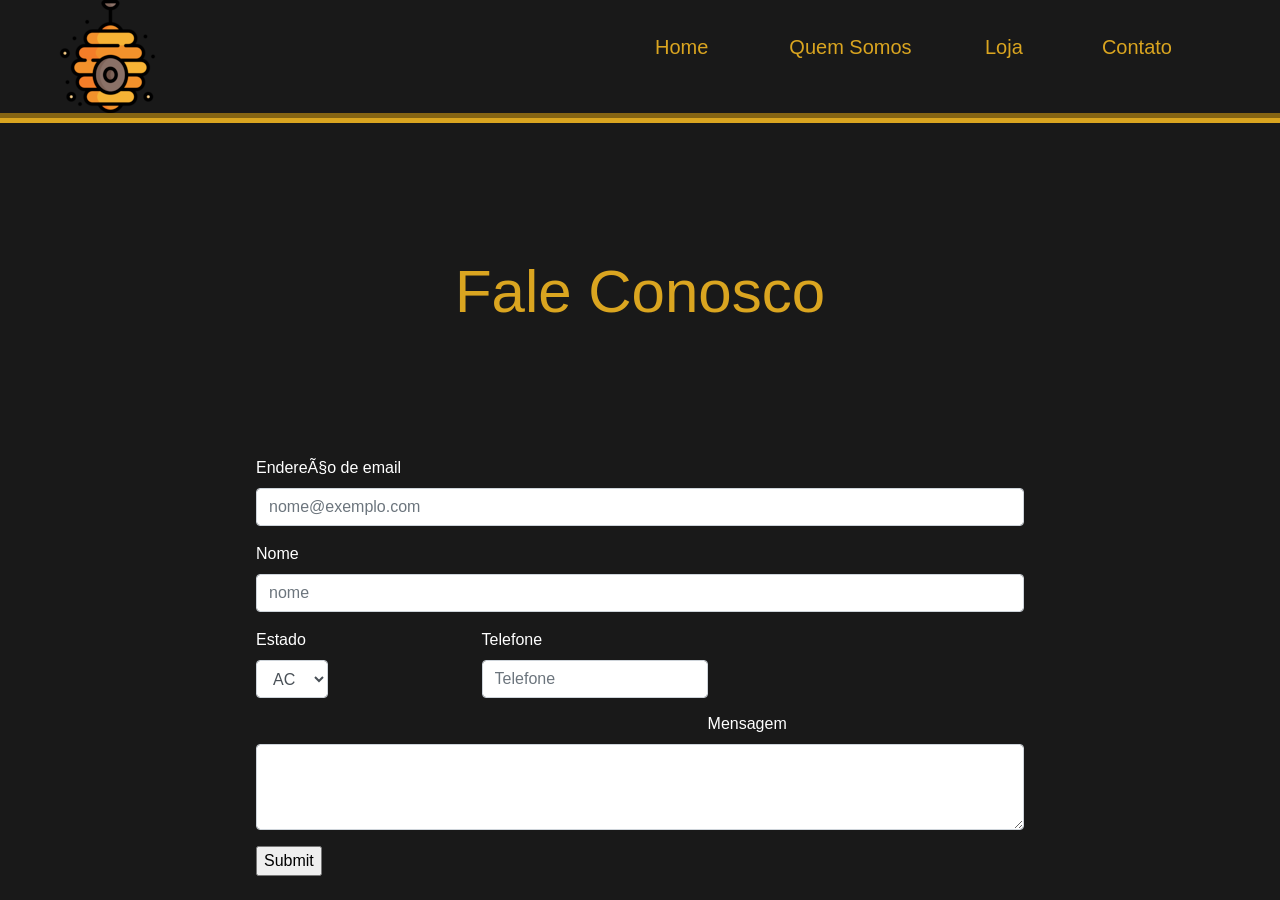
<file: Project-Hive/contato.html>
<html>




	<head>
		<title>
			Hive
		</title>
	
		<link rel='stylesheet'type='text/css' href='cont.css'> 
		<link rel="stylesheet" href="https://stackpath.bootstrapcdn.com/bootstrap/4.1.3/css/bootstrap.min.css" integrity="sha384-MCw98/SFnGE8fJT3GXwEOngsV7Zt27NXFoaoApmYm81iuXoPkFOJwJ8ERdknLPMO" crossorigin="anonymous">
	</head>
	
	
	
	<body class='body'> 
		<header class='header'>
			<div class='cole1 bis'>
				<a href='index.html' class='gamb' >
					<img src='images/icon.png'/></a>
			</div>
			
			<div class='cole'>
				<nav>
					<ul>
					<li class='bis2'><a href='index.html'  >	Home		</a></li></button>
					<li class=' bis2'><a href='about.html'>	  Quem Somos		</a></li></button>
					<li class=' bis2'><a href='lojad.html'>	   Loja			</a></li></button>		
					<li class=' bis2'><a href='contato.html'>	Contato		</a></li></button>
					</ul>
				</nav>
			</div>
		</header>
		
		<h1 class='title'>
			Fale Conosco
		</h1>
		
		
		<form class='form'>
  <div class="form-group">
    <label for="exampleFormControlInput1">Endereço de email</label>
    <input type="email" class="form-control" id="exampleFormControlInput1" placeholder="nome@exemplo.com">
  </div>
  <div class="form-group">
   <label for="exampleFormControlInput1">Nome</label>
    <input type="text" class="form-control" id="exampleFormControlInput1" placeholder="nome">
  </div>
  <div class="form-group kek">
    <label for="exampleFormControlSelect1">Estado</label>
    <select class="form-control" id="exampleFormControlSelect1">
      <option>AC</option>
      <option>AL</option>
      <option>AP</option>
      <option>AM</option>
      <option>BA</option>
	  <option>CE</option>
      <option>DF</option>
      <option>ES</option>
      <option>GO</option>
      <option>MA</option>
	  <option>MT</option>
      <option>MS</option>
      <option>MG</option>
      <option>PA</option>
      <option>PB</option>
	  <option>PR</option>
      <option>PI</option>
      <option>RJ</option>
      <option>RN</option>
      <option>RS</option>
	  <option>RO</option>
      <option>RR</option>
      <option>SC</option>
      <option>SP</option>
      <option>SE</option>
	  <option>TO</option>
 
    </select>
  </div class>
  <div class="form-group kek2">
	 <label for="exampleFormControlInput1">Telefone</label>
    <input type="text" class="form-control" id="exampleFormControlInput1" placeholder="Telefone">
  </div>
  <div class="form-group lal">
    <label for="exampleFormControlTextarea1">Mensagem</label>
    <textarea class="form-control txt" id="exampleFormControlTextarea1" rows="3"></textarea>
  </div>
  
  <div>
	<input type='submit'/>
  </div>
</form>
</file>
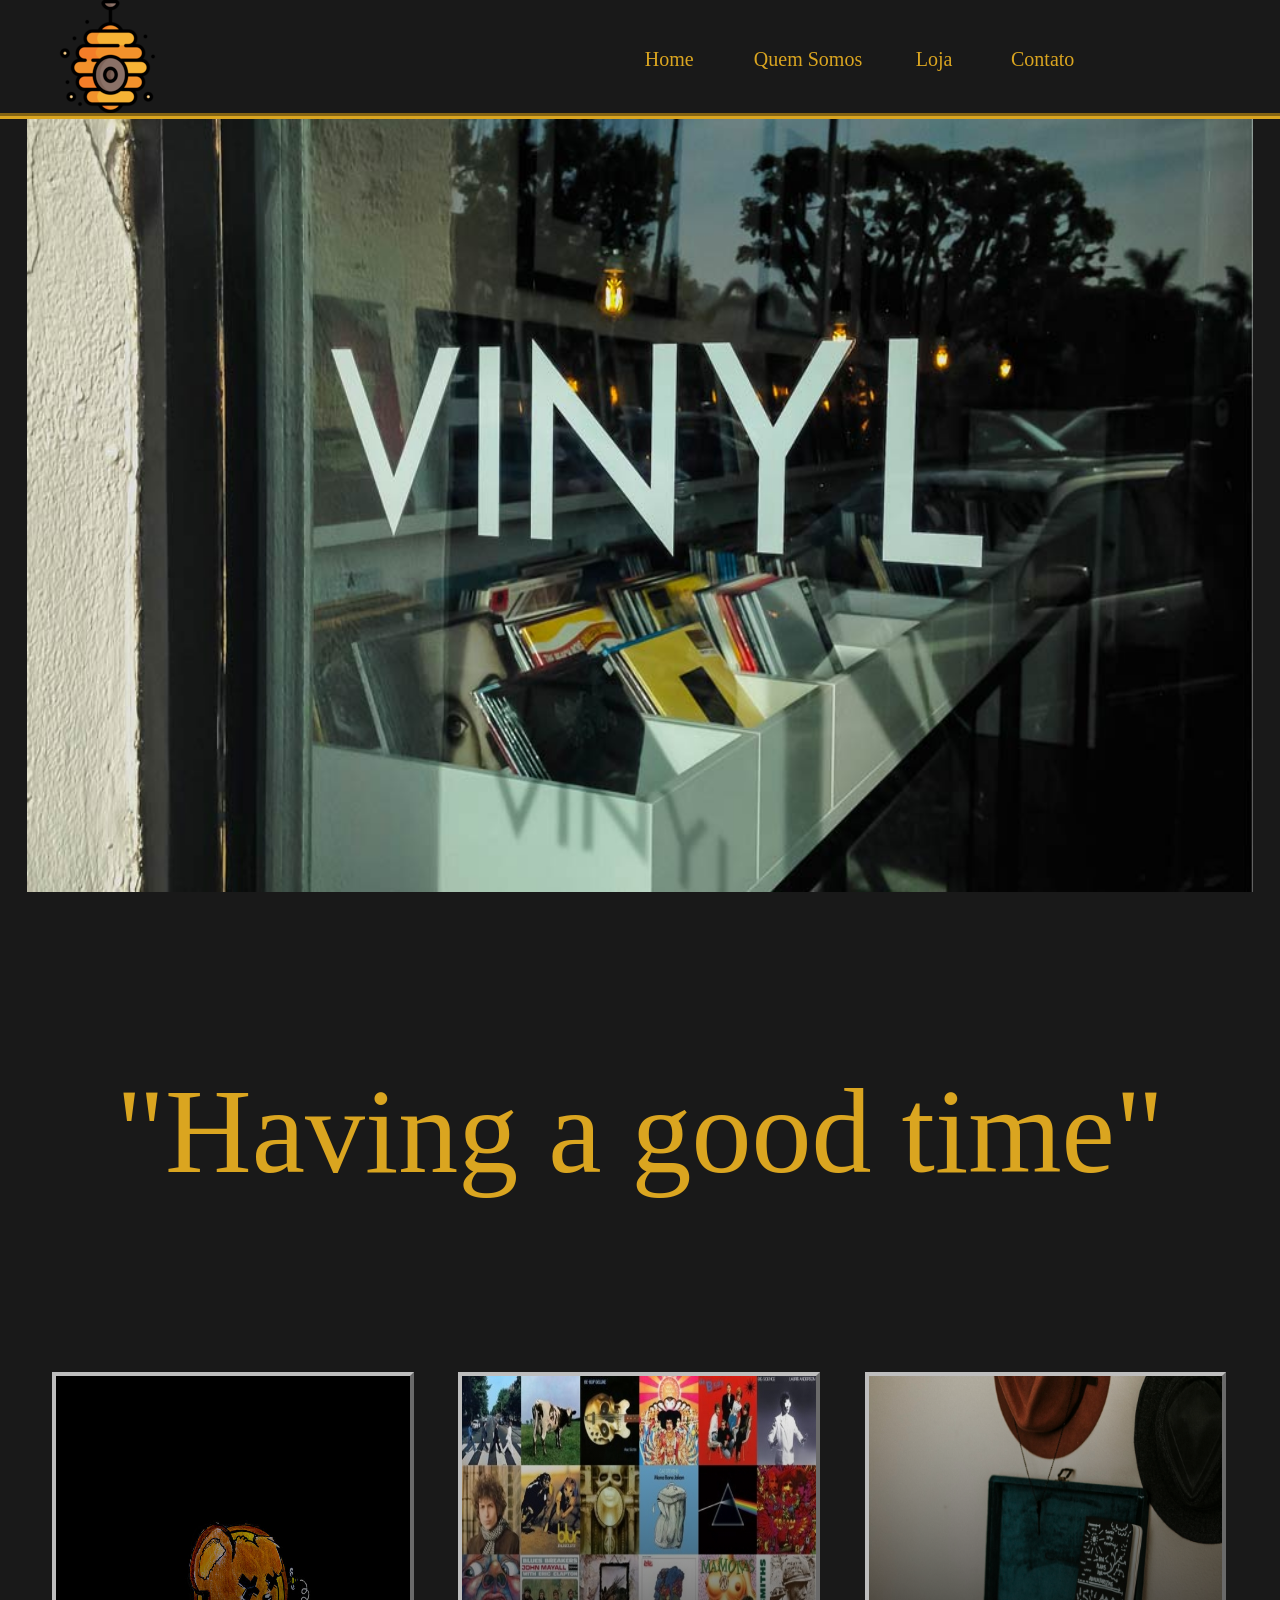
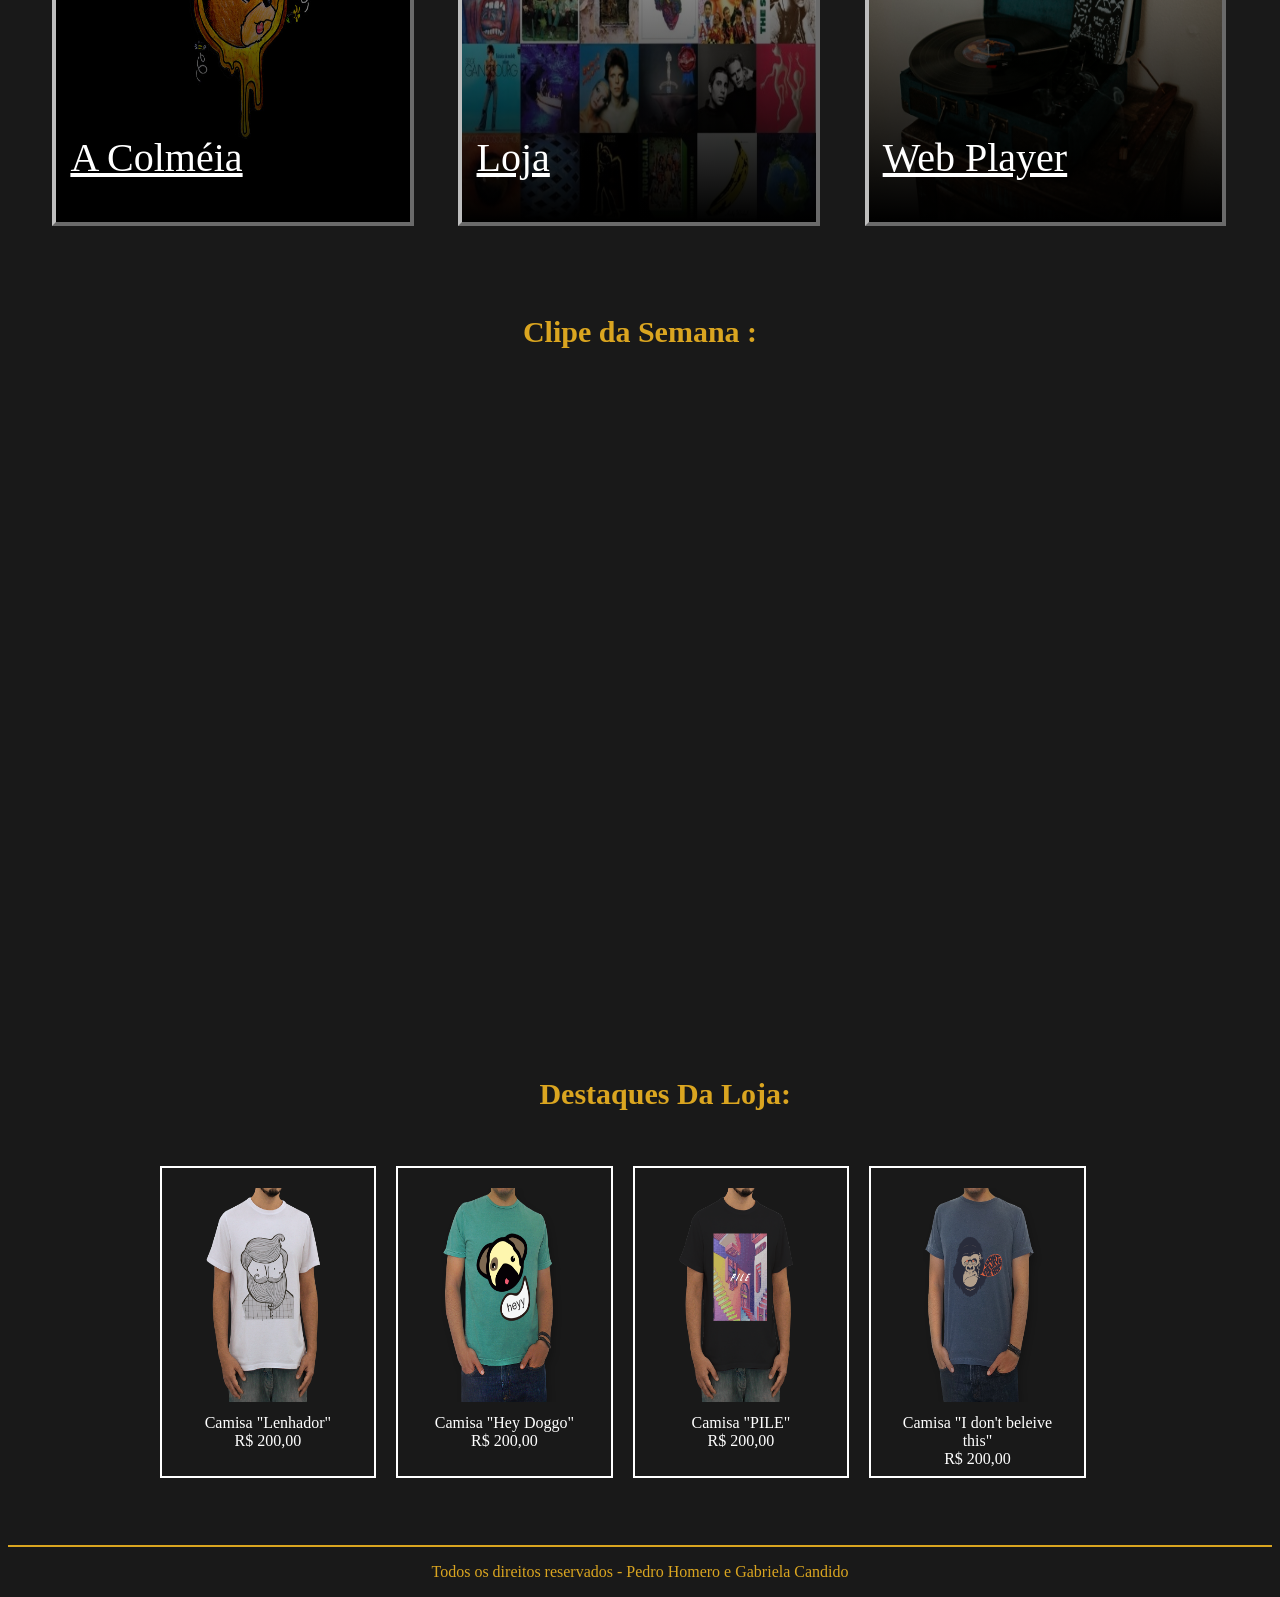
<file: Project-Hive/index .html>
<html>

	<head>
		<title>
			Hive
		</title>
	
		<link rel='stylesheet'type='text/css' href='cssind.css'> 
		
	</head>
	
	<body class='body'> 
		<header class='header'>
			<div class='col1 bis'>
				<a href='index.html' class='gamb' >
					<img src='images/icon.png'/></a>
			</div>
			
			<div class='col'>
				<nav>
					<ul>
					<li class='bis2'><a href='index.html'  >	Home		</a></li></button>
					<li class=' bis2'><a href='about.html'>	  Quem Somos		</a></li></button>
					<li class=' bis2'><a href='lojad.html'>	   Loja			</a></li></button>		
					<li class=' bis2'><a href='contato.html'>	Contato		</a></li></button>
					</ul>
				</nav>
			</div>
		</header>
			
		<section >
			<div class='pow'>
				<img class='pow' src='images/ima1.jpg'/>
			</div>
		</section>

		<section class='sec2'>
			<p>
				"Having a good time"
					
			</p>	
		
		</section>
		<section >
			<div class='col3'>
				
				<img src='images/ima6.jpg' class='mage'/>
				<p class='leg'> A Colméia </p>
				<div class='grad'>
				
				</div>
			</div>
			
			<div class='col3' class='mage'>
				<img src='images/ima7.jpg' class='mage'/>
				<p class='leg'> Loja </p>
				<div class='grad'>
				
				</div>
			</div>
			
			<div class='col3' >
				<img src='images/ima8.jpg' class='mage'/>
				<p class='leg'> Web Player </p>
				<div class='grad'>
				
				</div>
			</div>
			
		</section>

		<div class='title'>
		
		<h2 >
			Clipe da Semana :
		</h2>
		</div>
		<section class='sec4'>
			<div>
				<iframe width="1200" height="560" src="https://www.youtube.com/embed/aYXUB7EFw-s" frameborder="0" allow="accelerometer; autoplay; encrypted-media; gyroscope; picture-in-picture" allowfullscreen></iframe>
			
			</div>
		
		</section>
	
		
		<section class='sec5'>
			
			<div class='title2'> 
				<h2>
					Destaques Da Loja:
				</h2>
			</div>
				<div class='col4s'>
				<a href='lojac.html'>
				<img src='images/cam1.png' class='mage2'/>
				</a>
				Camisa "Lenhador" <br /> R$ 200,00
			</div>
			
			<div class='col4'>
			<a href='lojac.html'>
				<img src='images/cam4.png' class='mage2'/>
				</a>
			
				Camisa "Hey Doggo" <br /> R$ 200,00
			</div>
			
			<div class='col4'>
			<a href='lojac.html'>
				<img src='images/cam3.png' class='mage2'/>
				</a>
				
				Camisa "PILE" <br /> R$ 200,00
			</div>
			<div class='col4'>
			<a href='lojac.html'>
				<img src='images/cam2.png' class='mage2'/>
				</a>
				
				Camisa "I don't beleive this" <br /> R$ 200,00
			</div>
			
		</section>
		
		<footer>
			<p> Todos os direitos reservados - Pedro Homero e Gabriela Candido  </p>
		</footer>
	</body>
	
</html>
</file>
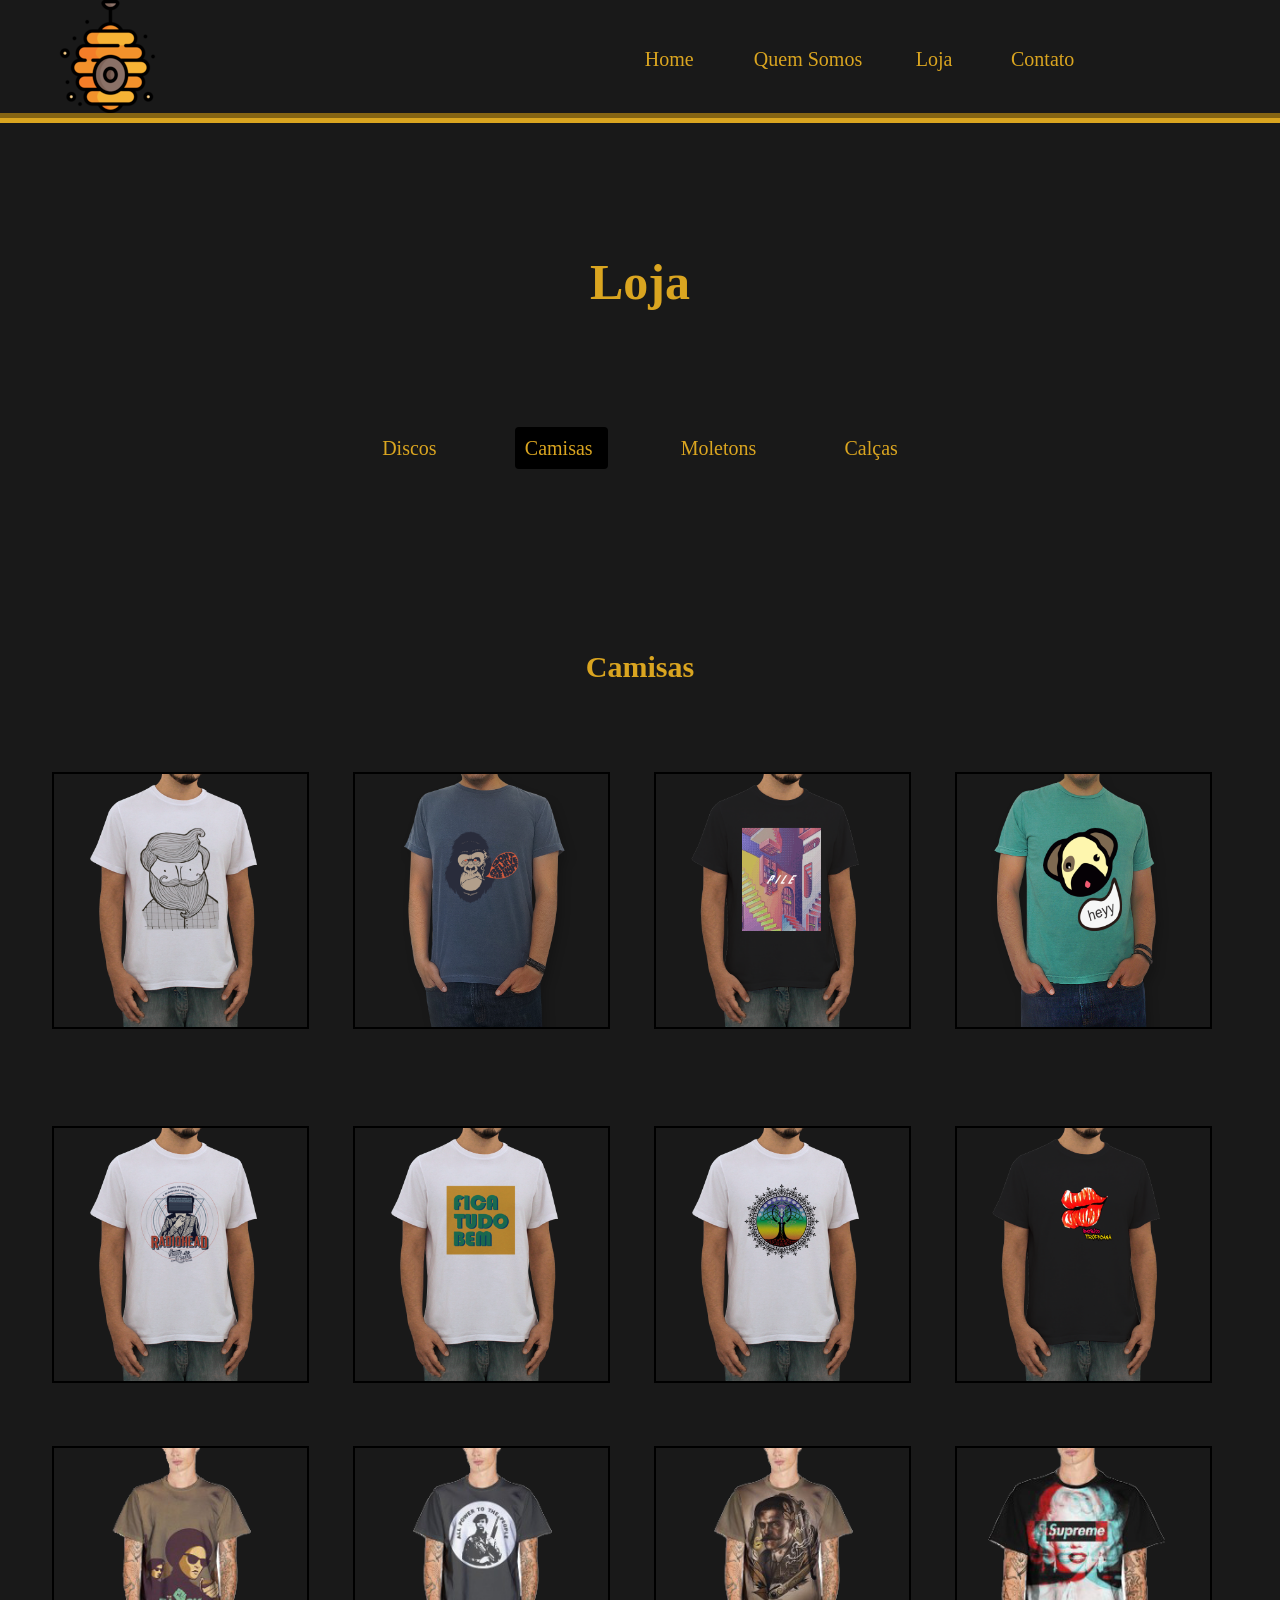
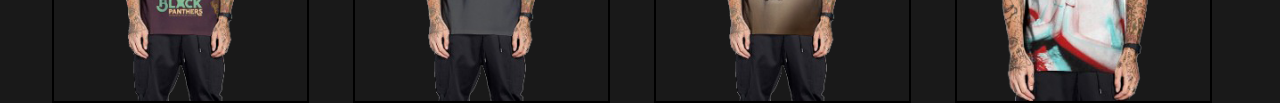
<file: Project-Hive/lojac.html>
<html>




	<head>
		<title>
			Loja
		</title>
		
		<meta charset='utf-8'/>
		<link rel='stylesheet'type='text/css' href='csslojd.css'> 
		
	</head>
	
	
	
	<body class='body'> 
		<header class='header'>
			<div class='col1 bis'>
				<a href='index.html' class='gamb' >
					<img src='images/icon.png'/></a>
			</div>
			
			<div class='col'>
				<nav>
					<ul>
					<li class='bis2'><a href='index.html'  >	Home		</a></li></button>
					<li class=' bis2'><a href='about.html'>	  Quem Somos		</a></li></button>
					<li class=' bis2'><a href='loja.html'>	   Loja			</a></li></button>		
					<li class=' bis2'><a href='contato.html'>	Contato		</a></li></button>
					</ul>
				</nav>
			</div>
		</header>
		
	<h1>
		Loja
	</h1>
		
		
	<section class='menu'>
		<a class='linkep' href ='lojad.html'> Discos </a>
		<a class='link1' href ='lojac.html'> Camisas </a>
		<a class='link' href ='lojam.html'> Moletons </a>
		<a class='link' href ='lojaç.html'> Calças </a>
	</section>
		
		
		
	
	
	<section class='sec2'> 
		<h2 class='title'>
			Camisas
		</h2>
		
		<div class='cold'>
			<img class='capa' src='images/cam1.png'/>
		
		</div>
		<div class='cold'>
			<img class='capa' src='images/cam2.png'/>
		
		</div>
		<div class='cold'>
			<img class='capa' src='images/cam3.png'/>
		
		</div>
		<div class='cold'>
			<img class='capa' src='images/cam4.png'/>
		
		</div>
	
	
	
	
	
	
	</section>
	
	<section class='sec3'> 
		
		<div class='cold'>
			<img class='capa' src='images/cam5.png'/>
		
		</div>
		<div class='cold'>
			<img class='capa' src='images/cam6.png'/>
		
		</div>
		<div class='cold'>
			<img class='capa' src='images/cam7.png'/>
		
		</div>
		<div class='cold'>
			<img class='capa' src='images/cam8.png'/>
		
		</div>
	
	
	
	
	
	
	</section>
	
	<section class='sec3'>
		<div class='cold'>
			<img class='capa' src='images/cam9.png'/>
		
		</div>
		<div class='cold'>
			<img class='capa' src='images/cam10.png'/>
		
		</div>
		<div class='cold'>
			<img class='capa' src='images/cam11.png'/>
		
		</div>
		<div class='cold'>
			<img class='capa' src='images/cam12.png'/>
		
		</div>
	
	
	
	
	
	
	</section>
	
	
</body>
</file>
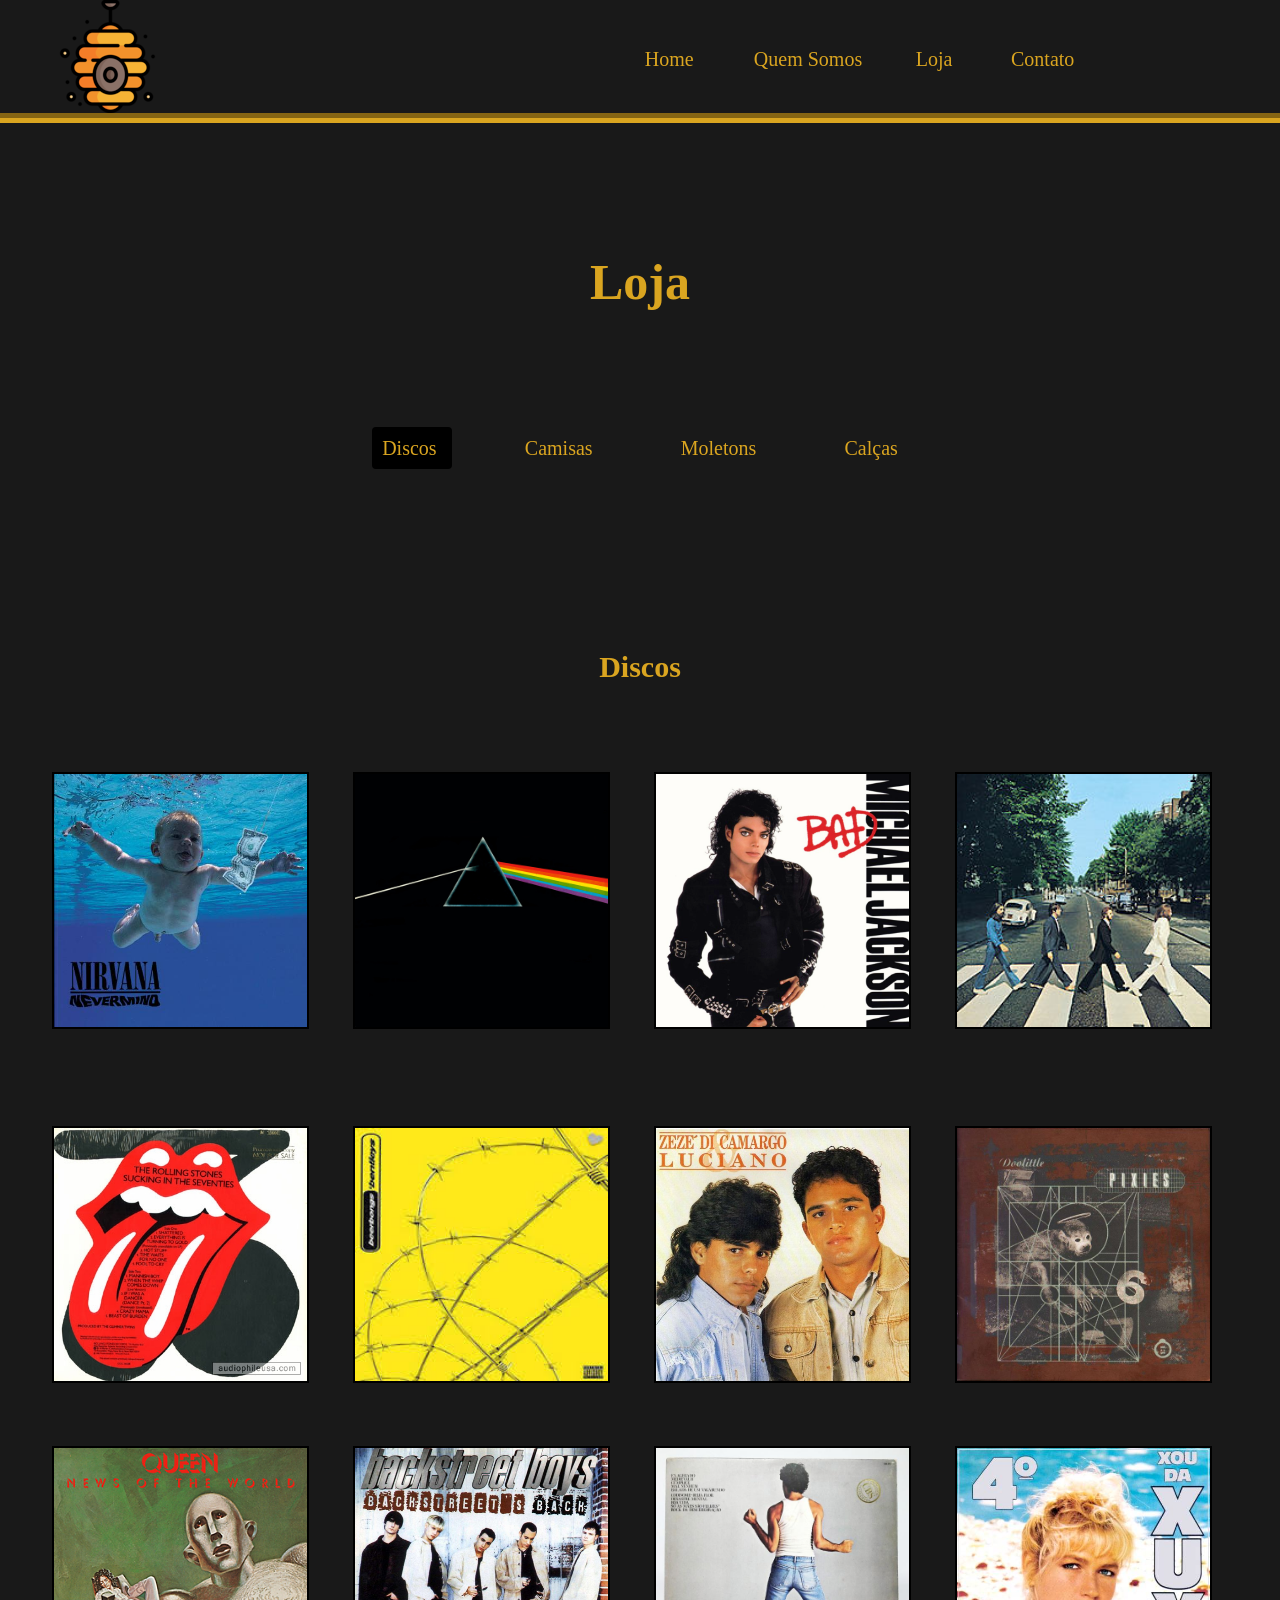
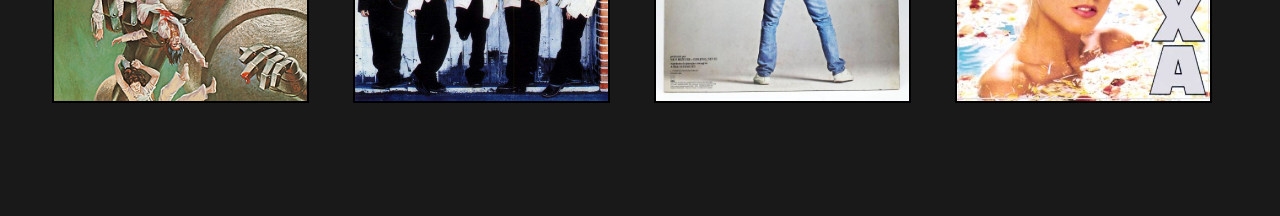
<file: Project-Hive/lojad.html>
<html>




	<head>
		<title>
			Loja
		</title>
		
		<meta charset='utf-8'/>
		<link rel='stylesheet'type='text/css' href='csslojd.css'> 
		
	</head>
	
	
	
	<body class='body'> 
		<header class='header'>
			<div class='col1 bis'>
				<a href='index.html' class='gamb' >
					<img src='images/icon.png'/></a>
			</div>
			
			<div class='col'>
				<nav>
					<ul>
					<li class='bis2'><a href='index.html'  >	Home		</a></li></button>
					<li class=' bis2'><a href='about.html'>	  Quem Somos		</a></li></button>
					<li class=' bis2'><a href='loja.html'>	   Loja			</a></li></button>		
					<li class=' bis2'><a href='contato.html'>	Contato		</a></li></button>
					</ul>
				</nav>
			</div>
		</header>
		
	<h1>
		Loja
	</h1>
		
		
	<section class='menu'>
		<a class='link1' href ='lojad.html'> Discos </a>
		<a class='link' href ='lojac.html'> Camisas </a>
		<a class='link' href ='lojam.html'> Moletons </a>
		<a class='link' href ='lojaç.html'> Calças </a>
	</section>
		
		
		
	
	
	<section class='sec2'> 
		<h2 class='title'>
			Discos
		</h2>
		
		<div class='cold1'>
			<img class='capa' src='images/capa1.jpg'/>
			
		
		</div>
	
		<div class ='grad1'>
		<p class='txt'>
			Nirvana Nevermind - $200
		</p>
		</div>
		<div class='cold'>
			<img class='capa' src='images/capa2.jpg'/>
		
		</div>
		<div class ='grad2'>
		<p class='txt'>
			The Dark side of the Moon - $200
		</p>
			
		</div>
		
		<div class='cold'>
			<img class='capa' src='images/capa3.jpg'/>
		
		</div>
		<div class ='grad3'>
		<p class='txt'>
			bad - $200
		</p>
			
		</div>
		<div class='cold'>
			<img class='capa' src='images/capa4.jpg'/>
		
		</div>
		<div class ='grad4'>
		<p class='txt'>
			Abbey Road - $200
		</p>
			
		</div>
		
	
	
	
	
	
	
	</section>
	
	<section class='sec3'> 
		
		<div class='cold1'>
			<img class='capa' src='images/capa5.jpg'/>
		
		</div>
		<div class ='grad1'>
		<p class='txt'>
			Rolling Stones - $200
		</p>
			
		</div>
		<div class='cold'>
			<img class='capa' src='images/capa6.jpg'/>
		
		</div>
		<div class ='grad2'>
		<p class='txt'>
			Beerbongs e Bentleys - $200
		</p>
			
		</div>
		<div class='cold'>
			<img class='capa' src='images/capa7.jpg'/>
		
		</div>
		<div class ='grad3'>
		<p class='txt'>
			Zeze dicamargo e Luciano - $200
		</p>
			
		</div>
		<div class='cold'>
			<img class='capa' src='images/capa8.jpg'/>
		
		</div>
		<div class ='grad4'>
		<p class='txt'>
			Doolittle - $200
		</p>
			
		</div>
	
	
	
	
	
	
	</section>
	
	<section class='sec2'>
		<div class='cold'>
			<img class='capa' src='images/capa9.png'/>
		
		</div>
		<div class ='grad5'>
		<p class='txt'>
			Queen - $200
		</p>
			
		</div>
		
			
		</div>
		<div class='cold'>
			<img class='capa' src='images/capa10.jpg'/>
		
		</div>
		<div class ='grad6'>
		<p class='txt'>
			Backstreet Boys - $200
		</p>
			
		</div>
		
			
		</div>
		<div class='cold'>
			<img class='capa' src='images/capa11.jpg'/>
		
		</div>
		<div class ='grad7'>
		<p class='txt'>
			Cazuza - $200
		</p>
			
		</div>
		
		<div class='cold'>
			<img class='capa' src='images/capa12.jpg'/>
		
		</div>
		<div class ='grad8'>
		<p class='txt'>
			Xuxa - $200
		</p>
			
		</div>
		
			
	
	
	
	
	
	
	</section>
	
	
</body>
</file>
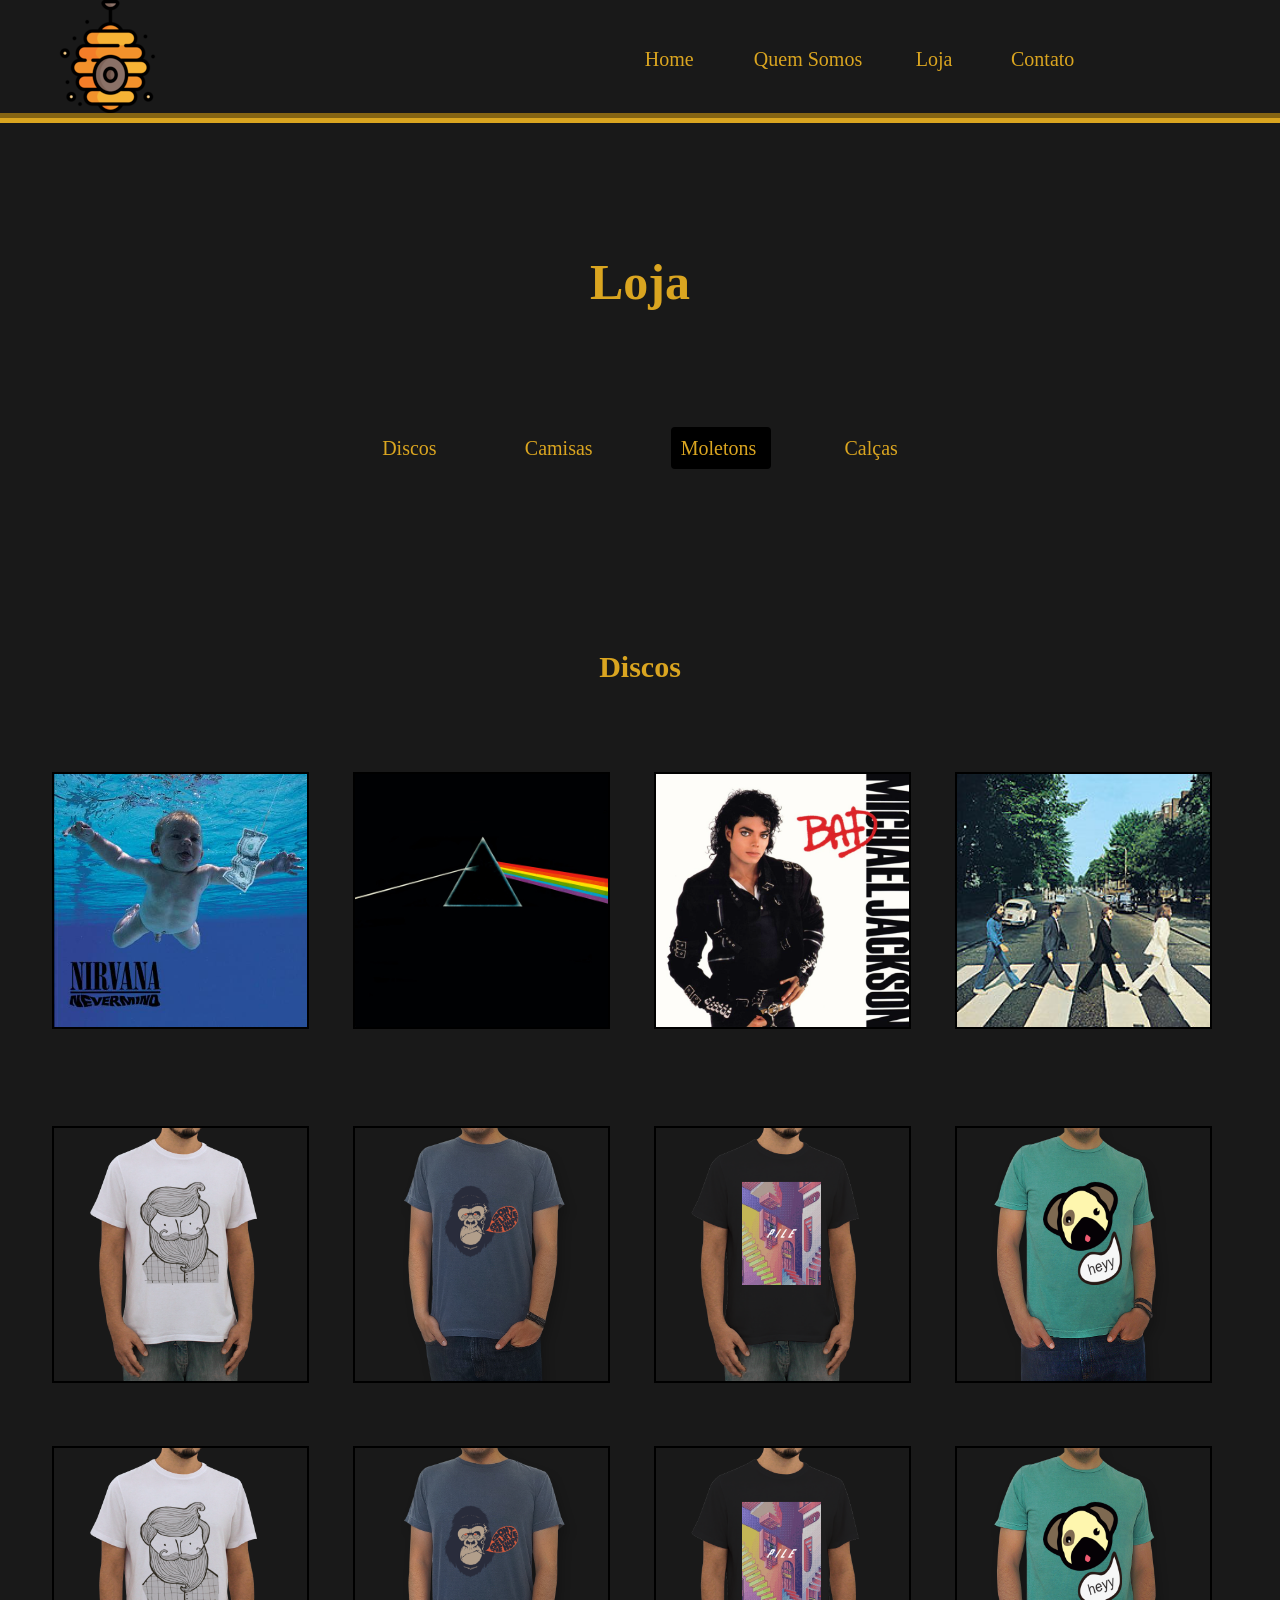
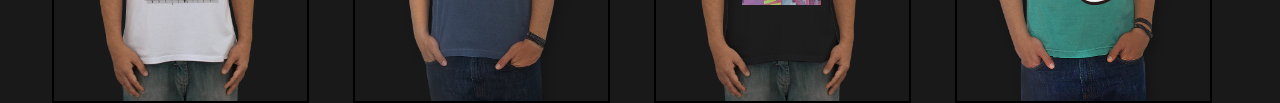
<file: Project-Hive/lojam.html>
<html>




	<head>
		<title>
			Loja
		</title>
		
		<meta charset='utf-8'/>
		<link rel='stylesheet'type='text/css' href='csslojd.css'> 
		
	</head>
	
	
	
	<body class='body'> 
		<header class='header'>
			<div class='col1 bis'>
				<a href='index.html' class='gamb' >
					<img src='images/icon.png'/></a>
			</div>
			
			<div class='col'>
				<nav>
					<ul>
					<li class='bis2'><a href='index.html'  >	Home		</a></li></button>
					<li class=' bis2'><a href='about.html'>	  Quem Somos		</a></li></button>
					<li class=' bis2'><a href='loja.html'>	   Loja			</a></li></button>		
					<li class=' bis2'><a href='contato.html'>	Contato		</a></li></button>
					</ul>
				</nav>
			</div>
		</header>
		
	<h1>
		Loja
	</h1>
		
		
	<section class='menu'>
		<a class='linkep' href ='lojad.html'> Discos </a>
		<a class='linkep' href ='lojac.html'> Camisas </a>
		<a class='link1' href ='lojam.html'> Moletons </a>
		<a class='link' href ='lojaç.html'> Calças </a>
	</section>
		
		
		
	
	
	<section class='sec2'> 
		<h2 class='title'>
			Discos
		</h2>
		
		<div class='cold1'>
			<img class='capa' src='images/capa1.jpg'/>
		
		</div>
		<div class='cold'>
			<img class='capa' src='images/capa2.jpg'/>
		
		</div>
		<div class='cold'>
			<img class='capa' src='images/capa3.jpg'/>
		
		</div>
		<div class='cold'>
			<img class='capa' src='images/capa4.jpg'/>
		
		</div>
	
	
	
	
	
	
	</section>
	
	<section class='sec3'> 
		
		<div class='cold1'>
			<img class='capa' src='images/cam1.png'/>
		
		</div>
		<div class='cold'>
			<img class='capa' src='images/cam2.png'/>
		
		</div>
		<div class='cold'>
			<img class='capa' src='images/cam3.png'/>
		
		</div>
		<div class='cold'>
			<img class='capa' src='images/cam4.png'/>
		
		</div>
	
	
	
	
	
	
	</section>
	
	<section class='sec3'>
		<div class='cold1'>
			<img class='capa' src='images/cam1.png'/>
		
		</div>
		<div class='cold'>
			<img class='capa' src='images/cam2.png'/>
		
		</div>
		<div class='cold'>
			<img class='capa' src='images/cam3.png'/>
		
		</div>
		<div class='cold'>
			<img class='capa' src='images/cam4.png'/>
		
		</div>
	
	
	
	
	
	
	</section>
	
	
</body>
</file>
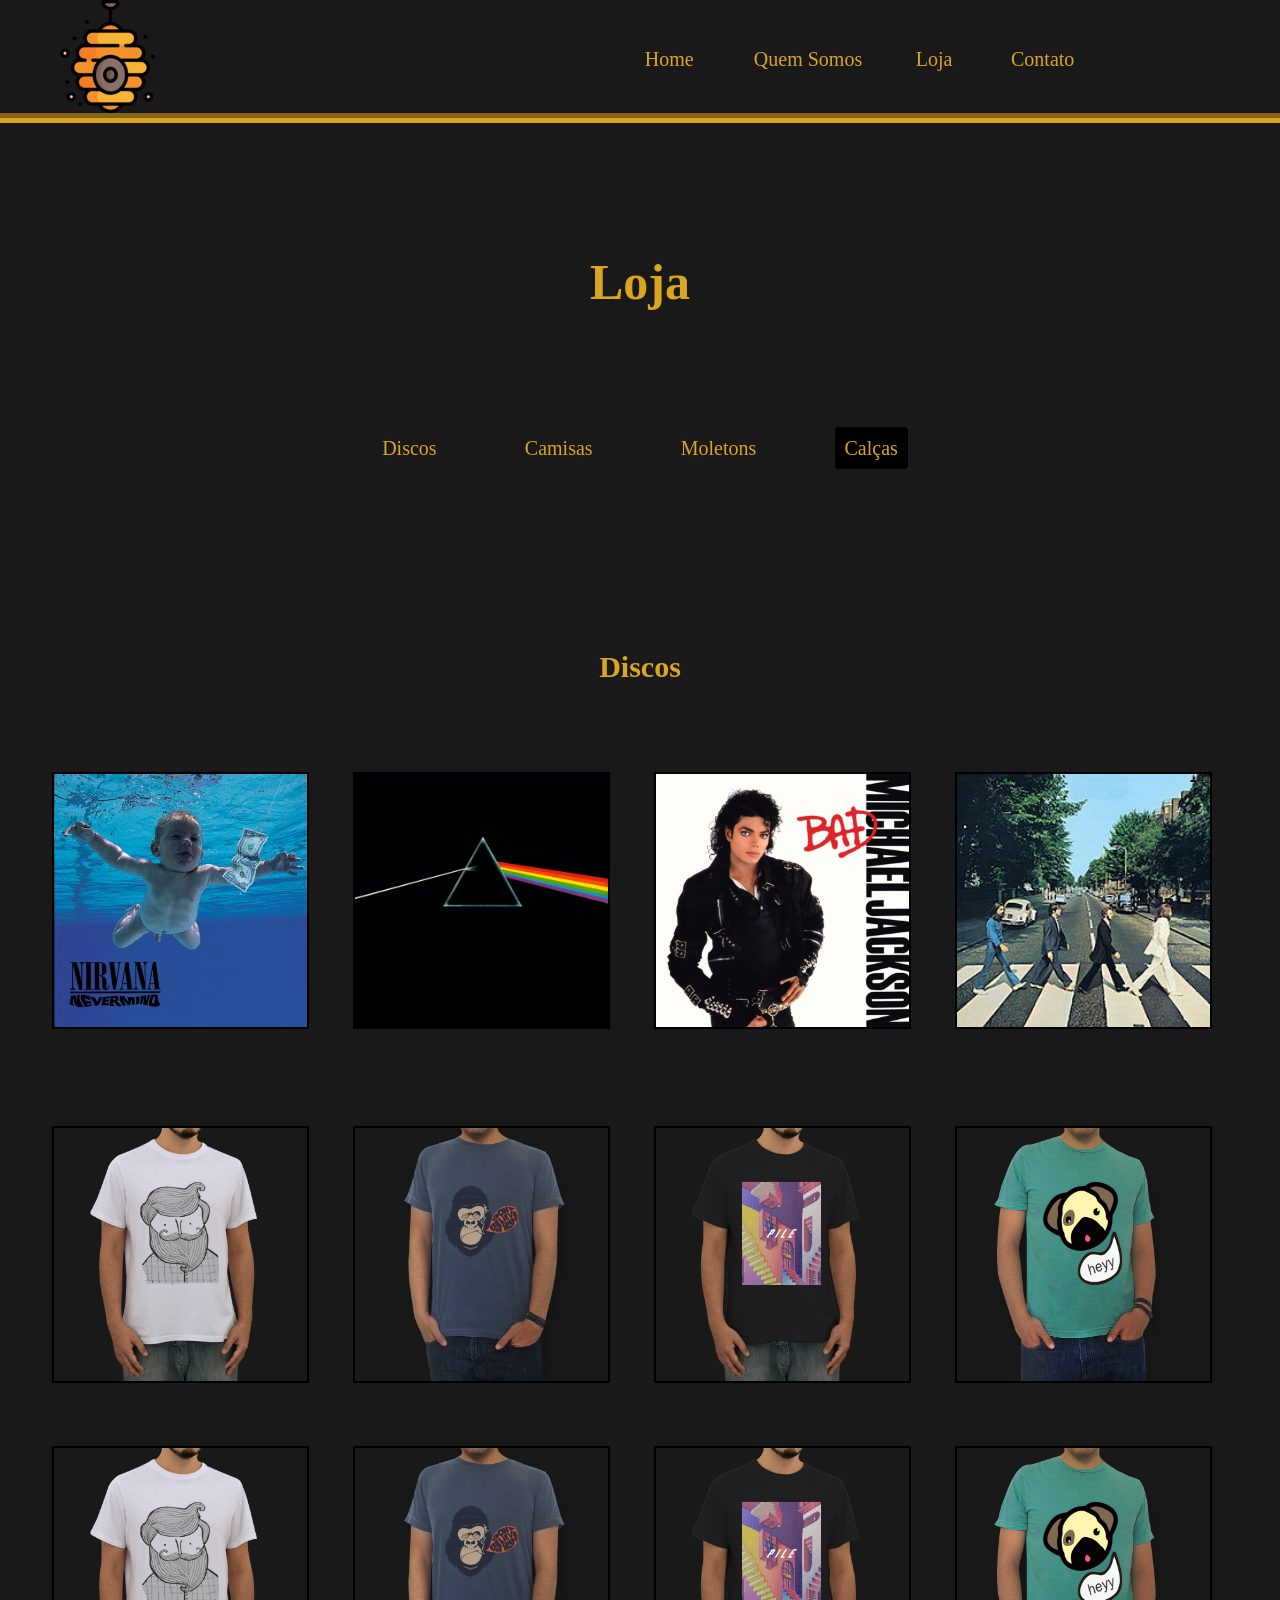
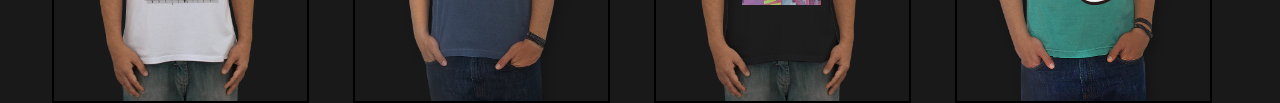
<file: Project-Hive/lojaç.html>
<html>




	<head>
		<title>
			Loja
		</title>
		
		<meta charset='utf-8'/>
		<link rel='stylesheet'type='text/css' href='csslojd.css'> 
		
	</head>
	
	
	
	<body class='body'> 
		<header class='header'>
			<div class='col1 bis'>
				<a href='index.html' class='gamb' >
					<img src='images/icon.png'/></a>
			</div>
			
			<div class='col'>
				<nav>
					<ul>
					<li class='bis2'><a href='index.html'  >	Home		</a></li></button>
					<li class=' bis2'><a href='about.html'>	  Quem Somos		</a></li></button>
					<li class=' bis2'><a href='loja.html'>	   Loja			</a></li></button>		
					<li class=' bis2'><a href='contato.html'>	Contato		</a></li></button>
					</ul>
				</nav>
			</div>
		</header>
		
	<h1>
		Loja
	</h1>
		
		
	<section class='menu'>
		<a class='linkep' href ='lojad.html'> Discos </a>
		<a class='linkep' href ='lojac.html'> Camisas </a>
		<a class='linkep' href ='lojam.html'> Moletons </a>
		<a class='link1' href ='lojaç.html'> Calças </a>
	</section>
		
		
		
	
	
	<section class='sec2'> 
		<h2 class='title'>
			Discos
		</h2>
		
		<div class='cold1'>
			<img class='capa' src='images/capa1.jpg'/>
		
		</div>
		<div class='cold'>
			<img class='capa' src='images/capa2.jpg'/>
		
		</div>
		<div class='cold'>
			<img class='capa' src='images/capa3.jpg'/>
		
		</div>
		<div class='cold'>
			<img class='capa' src='images/capa4.jpg'/>
		
		</div>
	
	
	
	
	
	
	</section>
	
	<section class='sec3'> 
		
		<div class='cold1'>
			<img class='capa' src='images/cam1.png'/>
		
		</div>
		<div class='cold'>
			<img class='capa' src='images/cam2.png'/>
		
		</div>
		<div class='cold'>
			<img class='capa' src='images/cam3.png'/>
		
		</div>
		<div class='cold'>
			<img class='capa' src='images/cam4.png'/>
		
		</div>
	
	
	
	
	
	
	</section>
	
	<section class='sec3'>
		<div class='cold1'>
			<img class='capa' src='images/cam1.png'/>
		
		</div>
		<div class='cold'>
			<img class='capa' src='images/cam2.png'/>
		
		</div>
		<div class='cold'>
			<img class='capa' src='images/cam3.png'/>
		
		</div>
		<div class='cold'>
			<img class='capa' src='images/cam4.png'/>
		
		</div>
	
	
	
	
	
	
	</section>
	
	
</body>
</file>
<file: Project-Hive/cont.css>
.body{
				margin-top:0px;
				background-color: #191919;
			}





			.header{
				position:fixed;
				background-color: #191919;
				max-height:18.5%;
				width:100%;
				top:0px;
				left:0px;
				border-bottom-style:groove;
				border-width:10px;
				z-index:10;
				border-bottom-color: #DAA520;
			}

			.cole1{
				max-width: 25%;
				float:left;
			}


			.cole{
				background-color: #191919;
				float:left;
				min-width: 55%;
				margin-left:30%;
				
			}
				
			.bis{
				margin-top: 0%;
				margin-left: 4%;
				max-width:46%;
			}
						
			.bis2{
				margin-left: 8%;
				display:inline-block;
				
					
				
			}
			nav ul li a {				
				font-size:20px;
				background-color:transparent;
				text-decoration:none;
				
				padding: 10px 10px;
				margin-top:22px;
				border-radius:4px;
				width:110%;
				color:#DAA520;
			}

			nav ul li a:hover {
				background-color:#000;
				color:#bc8e1c;
				
				font-size:20px;
				width:110%;
							}
							
			nav ul li a:link, nav ul li a:visited {
				padding: 10px 10px;
				text-align: center;
				text-decoration: none;
				display: inline-block;
			}
			
			
			.form{
				margin-top:10%;
				max-width:60%;
				margin-left: 20%;
				color: #fff;
				
			
			}
			
			.kek{
				max-width:50%;
				float: left;
				
			
			}
			
			.kek2{
				max-width:50%;
				float: left;
				margin-left:20%;
			
			}
			
			.lal{
				margin-top:13%;
			
			
			}
			.title{
				margin-top:20%;
				color:#DAA520;
				text-align:center;
				font-size:60px;
			
			}
</file>
<file: Project-Hive/cssind.css>
.body{
	margin-top:0px;
	background-color: #191919;
}


.header{
	position:fixed;
	background-color: #191919;
	max-height:18.5%;
	width:100%;
	top:0px;
	left:0px;
	border-bottom-style:groove;
	border-width:6px;
	z-index:10;
	border-bottom-color: #DAA520;
}

.col1{
	max-width: 25%;
	float:left;
}


.col{
	background-color: #191919;
	float:left;
	min-width: 55%;
	margin-left:30%;
	
}
	
.bis{
	margin-top: 0%;
	margin-left: 4%;
	max-width:46%;
}
			
.bis2{
	margin-left: 5%;
	display:inline-block;
	
		
	
}
nav ul li a {				
	font-size:20px;
	background-color:transparent;
	text-decoration:none;
	
	
	padding: 10px 10px;
	margin-top:22px;
	border-radius:4px;
	width:110%;
	color:#DAA520;
}

nav ul li a:hover {
	background-color:#000;
	color:#bc8e1c;
	
	font-size:20px;
	width:110%;
				}
				
nav ul li a:link, nav ul li a:visited {
	padding: 10px 10px;
	text-align: center;
	text-decoration: none;
	display: inline-block;
}


.pow{
	
	margin-left: 0.75%;
	width:98.5%;
	max-width:98.5%;
	height:100%;
	max-height:100%;
}

.sec2{
	color:#DAA520;
	text-align:center;
	background-color:transparent;
	width:98.5%;
	max-width:98.5%;
	margin-left: 0.75%;
	line-height: 200%;
	font-size:120px;
	}
	

.col3{
	position:relative;
	margin-left:3.5%;
	width:28%;
	max-width:100%;
	float:left;
	height:50%;
	border-style:outset;
	border-width:4px;
	border-color: #BEBEBE;
	transition: all 0.2s ease-in-out;
	bottom:5%;
}
.col3:hover{
	transform: scale(1.05);
	z-index:9;
}
.mage{
	position:relative;
	width:100%;
	max-width:100%;
	height:100%;
	max-height:100%;
	z-index:3;
}

.mage2{
	
	width:100%;
	max-width:100%;
	height:80%;
	max-height:100%;
	margin-bottom:7%;
}

iframe{
	margin-left:5%;
	margin-top:15%;

}
.sec5{
	margin-left:12%;
	width:80%;
	
}
.col4{
	color: #fff;
	float: left;
	margin-left:2%;
	width:17%;
	height:30%;
	text-align:center;
	border:solid 2px;
	padding:2%;
	transition: all 0.2s ease-in-out;

}
.col4s{
	color: #fff;
	float: left;
	margin-left:0%;
	width:17%;
	height:30%;
	text-align:center;
	border:solid 2px;
	padding:2%;
	transition: all 0.2s ease-in-out;
	

}
.col4:hover{
	transform: scale(1.05);
	z-index:9;
	
	
	
}
.col4s:hover{
	transform: scale(1.05);
	z-index:9;
	
}	
	
h2{	
	margin-top: 10%;
	text-align:center;
	color: #DAA520;
	font-size:30px;
	

}
.title{
	top:10%;
	height: 30%;
	position:relative;
	
}


.title2{
	top:10%;
	height: 10%;
	position:relative;

}
footer{
	text-align:center;
	width:100%;
	margin-top:30%;
	color:#DAA520;
	border-top: solid 2px;
	

}
.leg{
	font-size:40px;
	padding-left:4%;
	padding-bottom:0.2%;
	color:#fff;
	position:absolute;
	bottom:0px;
	z-index:5;
	font-family:impact;
	text-decoration:underline;
}

.grad{
	bottom:0px;
	position:absolute;
	width:100%;
	height:100%;
	background-image: linear-gradient(to top, rgba(0,0,0,1),rgba(255,255,255,0));
	z-index:4;
}
</file>
<file: Project-Hive/csslojd.css>
.body{
	margin-top:0px;
	background-color: #191919;
}





.header{
	position:fixed;
	background-color: #191919;
	max-height:18.5%;
	width:100%;
	top:0px;
	left:0px;
	border-bottom-style:groove;
	border-width:10px;
	z-index:10;
	border-bottom-color: #DAA520;
}

.col1{
	max-width: 25%;
	float:left;
}


.col{
	background-color: #191919;
	float:left;
	min-width: 55%;
	margin-left:30%;
	
}
	
.bis{
	margin-top: 0%;
	margin-left: 4%;
	max-width:46%;
}
			
.bis2{
	margin-left: 5%;
	display:inline-block;
	
		
	
}
nav ul li a {				
	font-size:20px;
	background-color:transparent;
	text-decoration:none;
	
	
	padding: 10px 10px;
	margin-top:22px;
	border-radius:4px;
	width:110%;
	color:#DAA520;
}

nav ul li a:hover {
	background-color:#000;
	color:#bc8e1c;
	
	font-size:20px;
	width:110%;
				}
				
nav ul li a:link, nav ul li a:visited {
	padding: 10px 10px;
	text-align: center;
	text-decoration: none;
	display: inline-block;
}

h1{
	text-align:center;
	margin-top:20%;
	color:#DAA520;
	font-size:50px;
}

.menu{
	margin-top:10%;
	text-align:center;
	font-size:20px;
	
}
.link1{
	border-radius:4px;
	background-color:#000;
	color:#DAA520;
	text-decoration:none;
	padding: 10px 10px;
}
.linkep{
	margin-right:5%;
	color:#DAA520;
	text-decoration:none;
	padding: 10px 10px;

}

.link{
	
	margin-left:5%;
	color:#DAA520;
	text-decoration:none;
	padding: 10px 10px;
}

.link:hover {
	background-color:#000;
	width:110%;
	padding: 10px 10px;
	border-radius:4px;
}

.sec2{
	margin-top:5%;
	max-width:100%;
	width:100%;
}

.sec3{
	margin-top:30%;
}

.cold1{
	border: 2px solid;
	margin-left:3.5%;
	margin-top:5%;
	float:left;
	width:20%;


}

.cold{
	border: 2px solid;
	margin-left:3.5%;
	margin-top:5%;
	float:left;
	width:20%;

}


.capa{
	width:100%;
	



}

.title{
	margin-top:15%;
	text-align:center;
	color: #DAA520;
	font-size:30px;

}

.grad1{
	
	position:absolute;
	background: rgba(0, 0, 0, 0.0);
	z-index:9;
	
	margin-left:3.5%;
	margin-top:5%;
	float:left;
	width:20%;
	
	
	height:41%;

}
.grad2{
	
	position:absolute;
	background: rgba(0, 0, 0, 0.0);
	z-index:9;
	
	margin-left:27%;
	margin-top:5%;
	float:left;
	width:20%;
	
	
	height:41%;

}
.grad3{
	
	position:absolute;
	background: rgba(0, 0, 0, 0.);
	z-index:9;
	
	margin-left:50.5%;
	margin-top:5%;
	float:left;
	width:20%;
	
	
	height:41%;

}
.grad4{
	
	position:absolute;
	background: rgba(0, 0, 0, 0.);
	z-index:9;
	
	margin-left:74%;
	margin-top:5%;
	float:left;
	width:20%;
	
	
	height:41%;

}

.grad1:hover {
	background: rgba(0, 0, 0, 0.9);
	
	
	
}
.grad1:hover > p{
	visibility:visible;
	

}

.grad2:hover {
	background: rgba(0, 0, 0, 0.9);
	
	
	
}
.grad2:hover > p{
	visibility:visible;
	

}

.grad3:hover {
	background: rgba(0, 0, 0, 0.9);
	
	
	
}
.grad3:hover > p{
	visibility:visible;
	

}

.grad4:hover {
	background: rgba(0, 0, 0, 0.9);
	
	
	
}
.grad4:hover > p{
	visibility:visible;
	

}


.txt{
	visibility:hidden;
	padding-top:50%;
	text-align: center;
	color:#fff;
	font-size:20px;
}
.grad5{
	
	position:absolute;
	background: rgba(0, 0, 0, 0.);
	z-index:9;
	
	margin-left:3.5%;
	margin-top:30%;
	float:left;
	width:20%;
	
	
	height:41%;

}
.grad6{
	
	position:absolute;
	background: rgba(0, 0, 0, 0.);
	z-index:9;
	
	margin-left:27%;
	margin-top:30%;
	float:left;
	width:20%;
	
	
	height:41%;

}
.grad7{
	
	position:absolute;
	background: rgba(0, 0, 0, 0.);
	z-index:9;
	
	margin-left:50.5%;
	margin-top:30%;
	float:left;
	width:20%;
	
	
	height:41%;

}

.grad8{
	
	position:absolute;
	background: rgba(0, 0, 0, 0.);
	z-index:9;
	
	margin-left:74%;
	margin-top:30%;
	float:left;
	width:20%;
	
	
	height:41%;

}

.grad5:hover {
	background: rgba(0, 0, 0, 0.9);
	
	
	
}
.grad5:hover > p{
	visibility:visible;
	

}

.grad6:hover {
	background: rgba(0, 0, 0, 0.9);
	
	
	
}
.grad6:hover > p{
	visibility:visible;
	

}

.grad7:hover {
	background: rgba(0, 0, 0, 0.9);
	
	
	
}
.grad7:hover > p{
	visibility:visible;
	

}

.grad8:hover {
	background: rgba(0, 0, 0, 0.9);
	
	
	
}
.grad8:hover > p{
	visibility:visible;
	

}
</file>
